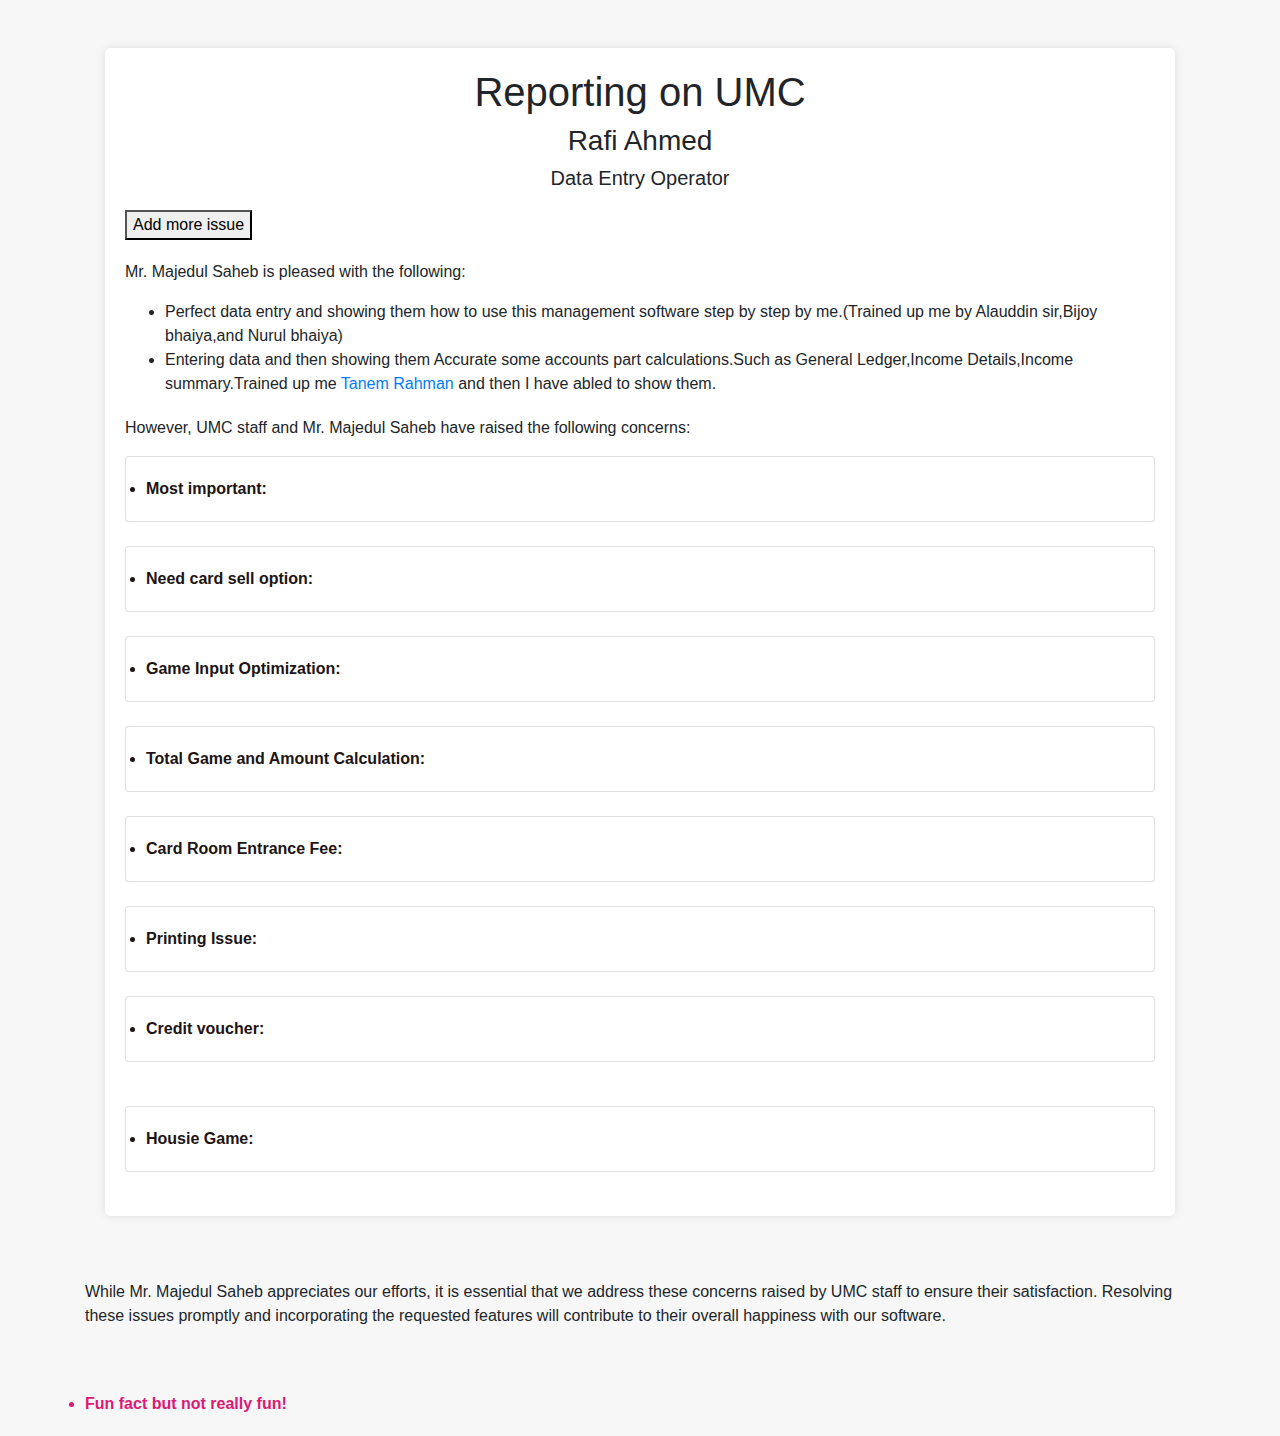
<file: index.html>
<!DOCTYPE html>
<html>

<head>
    <meta charset="UTF-8">
    <meta name="viewport" content="width=device-width, initial-scale=1.0">
    <title>Reporting on UMC</title>
    <link rel="stylesheet" href="https://maxcdn.bootstrapcdn.com/bootstrap/4.5.2/css/bootstrap.min.css">
    <link rel="stylesheet" type="text/css" href="./style.css">
</head>

<body>
    <div class="container mt-5">
        <div class="report">
            <div class="heading text-center">
                <h1>Reporting on UMC</h1>
                <h3>Rafi Ahmed</h3>
                <h5>Data Entry Operator</h5>
            </div>
            <button id="addIssue">Add more issue</button>

            <div class="section">
                <p>Mr. Majedul Saheb is pleased with the following:</p>
                <ul>
                    <li>Perfect data entry and showing them how to use this management software step by step by
                        me.(Trained up me by Alauddin sir,Bijoy bhaiya,and Nurul bhaiya)</li>
                    <li>Entering data and then showing them Accurate some accounts part calculations.Such as General
                        Ledger,Income Details,Income summary.Trained up me <span><a target="_blank"
                                href="https://tanemrahman.com/">Tanem Rahman</a></span></spa> and then I have abled to
                        show them.</li>
                </ul>
            </div>

            <div class="section">
                <p>However, UMC staff and Mr. Majedul Saheb have raised the following concerns:</p>


                <div class="card">
                    <div class="card-body">
                        <li class="issue" style="cursor: pointer;">Most important:</li>
                        <p class="suggestion" style="display: none;">They need a UMC member ID input option (There are
                            so many reasons; they are ready to explain it).</p>
                    </div>
                </div>
                <br>
                <div class="card">
                    <div class="card-body">
                        <li class="issue" style="cursor: pointer;">Need card sell option:</li>
                        <p class="suggestion" style="display: none;">In our software there is no option for extra card
                            sell option</p>
                    </div>
                </div>
                <br>
                <div class="card">
                    <div class="card-body">
                        <li class="issue" style="cursor: pointer;">Game Input Optimization:</li>
                        <p class="suggestion" style="display: none;">If one game is playing 25 times. In software, you
                            have to input 25 times. But they want it to be able to take input once like (game name *
                            25).</p>
                    </div>
                </div>
                <br>
                <div class="card">
                    <div class="card-body">
                        <li class="issue" style="cursor: pointer;"> Total Game and Amount Calculation:</li>
                        <p class="suggestion" style="display: none;">Total game and Amount (Calculation part)->in the
                            above member id showing also on calculation part(it's Unnecesary).</p>
                    </div>
                </div>
                <br>
                <div class="card">
                    <div class="card-body">

                        <li class="issue" style="cursor: pointer;">Card Room Entrance Fee:</li>
                        <p class="suggestion" style="display: none;">Card room->In entrance fee adding all infos when
                            click save button data save perfectly saved into the database but returning a blank page.
                        </p>

                    </div>
                </div>
                <br>
                <div class="card">
                    <div class="card-body">
                        <li class="issue" style="cursor: pointer;"> Printing Issue:</li>
                        <p class="suggestion" style="display: none;">They and include me facing printing issue.Software
                            can't make perfectly pdf for printing(Data is duplicating automatically).where one page is
                            enough for showing result there create six pages and showing every page bottom calculation
                            result.</p>
                    </div>
                </div>
                <br>
                <div class="card">
                    <div class="card-body">
                        <li class="issue" style="cursor: pointer;">Credit voucher:</li>
                        <p class="suggestion" style="display: none;">In Credit voucher dropdown there so many unnecessary acounts heads .Here only need income head.
                    </div>
                </div>
                <br>
            </div>
                <div class="card">
                    <div class="card-body">
                        <li class="issue" style="cursor: pointer;">Housie Game:</li>
                        <p class="suggestion" style="display: none;">There have another game name is Houise Game.So we have to make antoher page for this.
                    </div>
                </div>
                <br>
            </div>
            <br>
            <div class="section">
                <p>While Mr. Majedul Saheb appreciates our efforts, it is essential that we address these concerns
                    raised by UMC staff to ensure their satisfaction. Resolving these issues promptly and incorporating
                    the requested features will contribute to their overall happiness with our software.</p>
            </div>
            <br>
            <div class="section">
                <li class="issue" style="cursor: pointer; color: rgb(221, 25, 117);">Fun fact but not really fun!</li>
                <!-- <h4 class="issue" style="cursor: pointer; color: rgb(221, 25, 117);" href="">Fun fact but not really fun!</h4> -->
                <p class="suggestion" style="display: none;">Some people might be say.Hey Mr.Rafi it's not your duty.You
                    are a Data Entry operator.Do your duty first.Then I wanna say excuse me Sir,No no not like that I
                    have to say Sorry for this reporting আমার ভুল হয়েছে আমাকে ক্ষমা করে দেন।</p>
            </div>
        </div>
    </div>


    <script src="https://code.jquery.com/jquery-3.5.1.slim.min.js"></script>
    <script src="https://cdn.jsdelivr.net/npm/@popperjs/core@2.11.6/dist/umd/popper.min.js"></script>
    <script src="https://stackpath.bootstrapcdn.com/bootstrap/4.5.2/js/bootstrap.min.js"></script>

    <script src="./script.js"></script>
</body>

</html>
</file>
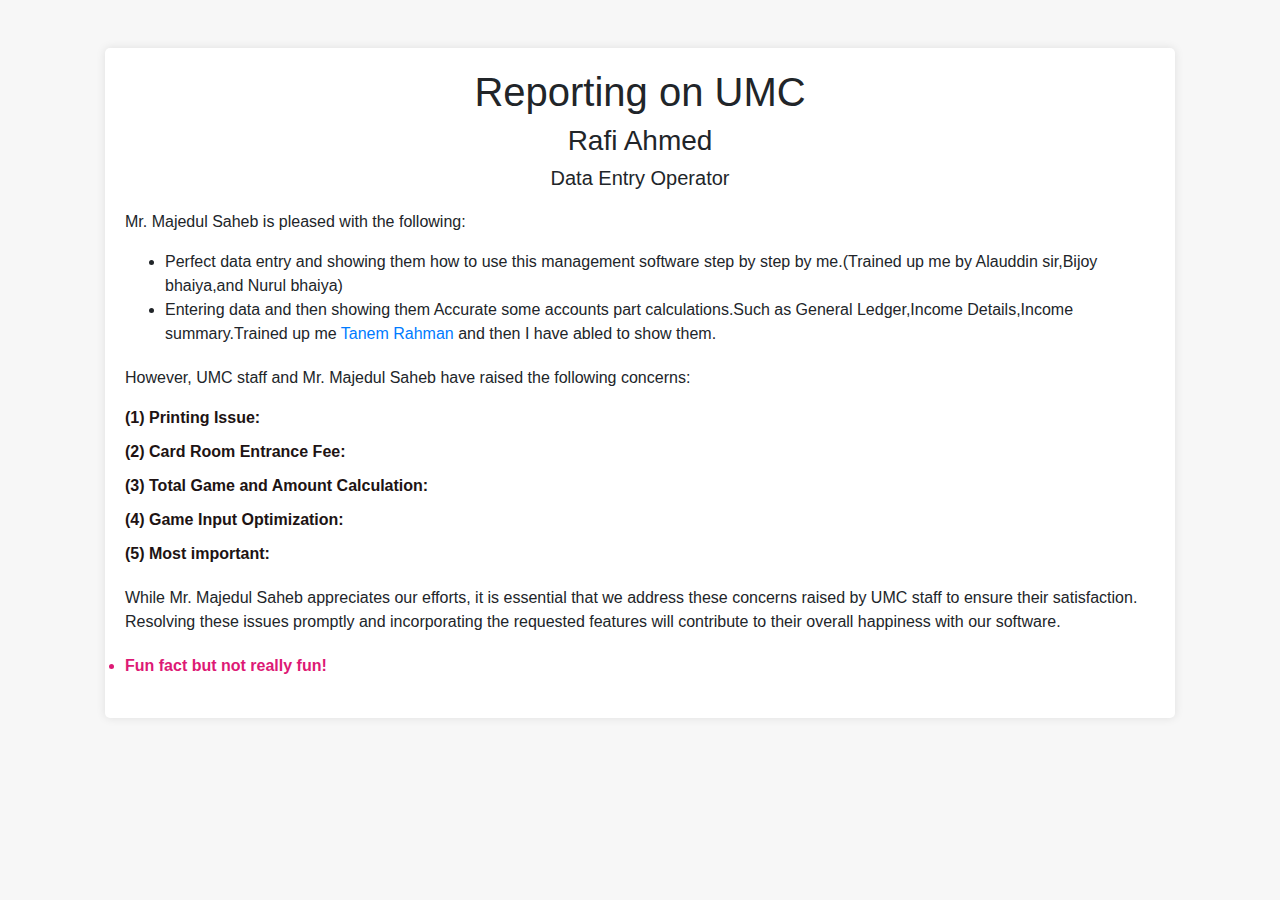
<file: index..html>
<!DOCTYPE html>
<html>
<head>
    <meta charset="UTF-8">
    <meta name="viewport" content="width=device-width, initial-scale=1.0">
    <title>Reporting on UMC</title>
    <link rel="stylesheet" href="https://maxcdn.bootstrapcdn.com/bootstrap/4.5.2/css/bootstrap.min.css">
    <link rel="stylesheet" type="text/css" href="./style.css">
</head>
<body>
    <div class="container mt-5">
        <div class="report">
            <div class="heading text-center">
                <h1>Reporting on UMC</h1>
                <h3>Rafi Ahmed</h3>
                <h5>Data Entry Operator</h5>
            </div>

            <div class="section">
                <p>Mr. Majedul Saheb is pleased with the following:</p>
                <ul>
                    <li>Perfect data entry and showing them how to use this management software step by step by me.(Trained up me by Alauddin sir,Bijoy bhaiya,and Nurul bhaiya)</li>
                    <li>Entering data and then showing them Accurate some accounts part calculations.Such as General Ledger,Income Details,Income summary.Trained up me <span><a target="_blank" href="https://tanemrahman.com/">Tanem Rahman</a></span></spa> and then I have abled to show them.</li>
                </ul>
            </div>

            <div class="section">
                <p>However, UMC staff and Mr. Majedul Saheb have raised the following concerns:</p>
                <ol>
                    <li class="issue" style="cursor: pointer;"> Printing Issue:</li>
                    <p class="suggestion" style="display: none;">They and include me facing printing issue.Software can't make perfectly pdf for printing(Data is duplicating automatically).where one page is enough for showing result there create six pages and showing every page bottom calculation result.</p>

                    <li class="issue" style="cursor: pointer;">Card Room Entrance Fee:</li>
                    <p class="suggestion" style="display: none;">Card room->In entrance fee adding all infos when click save button data save perfectly saved into the database but returning a blank page.</p>

                    <li class="issue" style="cursor: pointer;"> Total Game and Amount Calculation:</li>
                    <p class="suggestion" style="display: none;">Total game and Amount (Calculation part)->in the above member id showing also on calculation part(it's Unnecesary).</p>

                    <li class="issue" style="cursor: pointer;">Game Input Optimization:</li>
                    <p class="suggestion" style="display: none;">If one game is playing 25 times. In software, you have to input 25 times. But they want it to be able to take input once like (game name * 25).</p>

                    <li class="issue" style="cursor: pointer;">Most important:</li>
                    <p class="suggestion" style="display: none;">They need a UMC member ID input option (There are so many reasons; I can explain if needed).</p>
                </ol>
            </div>

            <div class="section">
                <p>While Mr. Majedul Saheb appreciates our efforts, it is essential that we address these concerns raised by UMC staff to ensure their satisfaction. Resolving these issues promptly and incorporating the requested features will contribute to their overall happiness with our software.</p>
            </div>
            <div class="section">
                <li class="issue" style="cursor: pointer; color: rgb(221, 25, 117);">Fun fact but not really fun!</li>
                <!-- <h4 class="issue" style="cursor: pointer; color: rgb(221, 25, 117);" href="">Fun fact but not really fun!</h4> -->
                <p class="suggestion" style="display: none;">Some people might be say.Hey Mr.Rafi it's not your duty.You are a Data Entry operator.Do your duty first.Then I wanna say excuse me Sir,No no not like that I have to say Sorry for this reporting আমার ভুল হয়েছে আমাকে ক্ষমা করে দেন।</p>
            </div>
        </div>
    </div>
    

    <script src="https://code.jquery.com/jquery-3.5.1.slim.min.js"></script>
    <script src="https://cdn.jsdelivr.net/npm/@popperjs/core@2.11.6/dist/umd/popper.min.js"></script>
    <script src="https://stackpath.bootstrapcdn.com/bootstrap/4.5.2/js/bootstrap.min.js"></script>
    
    <script src="./script.js"></script>
</body>
</html>
</file>
<file: style.css>
body {
    font-family: Arial, sans-serif;
    margin: 0;
    padding: 0;
    background-color: #f7f7f7;
}

.report {
    background-color: #fff;
    margin: 20px;
    padding: 20px;
    border-radius: 5px;
    box-shadow: 0 0 10px rgba(0, 0, 0, 0.1);
}

.heading {
    text-align: center;
    font-size: 24px;
    font-weight: bold;
    margin-bottom: 20px;
}

.section {
    margin: 20px 0;
}


.section .section ul li {
    color: #008000;
}

.issue {
    color: #201313;
    font-weight: bold;
}

/* Styles for suggestions */
.suggestion {
    color: #333;
}
ol {
    list-style-type: none;
    counter-reset: item;
    padding: 0;
}

ol li {
    position: relative;
    margin-bottom: 10px;
}

ol li:before {
    counter-increment: item;
    content: "(" counter(item) ") ";
    font-weight: bold;
}
</file>
